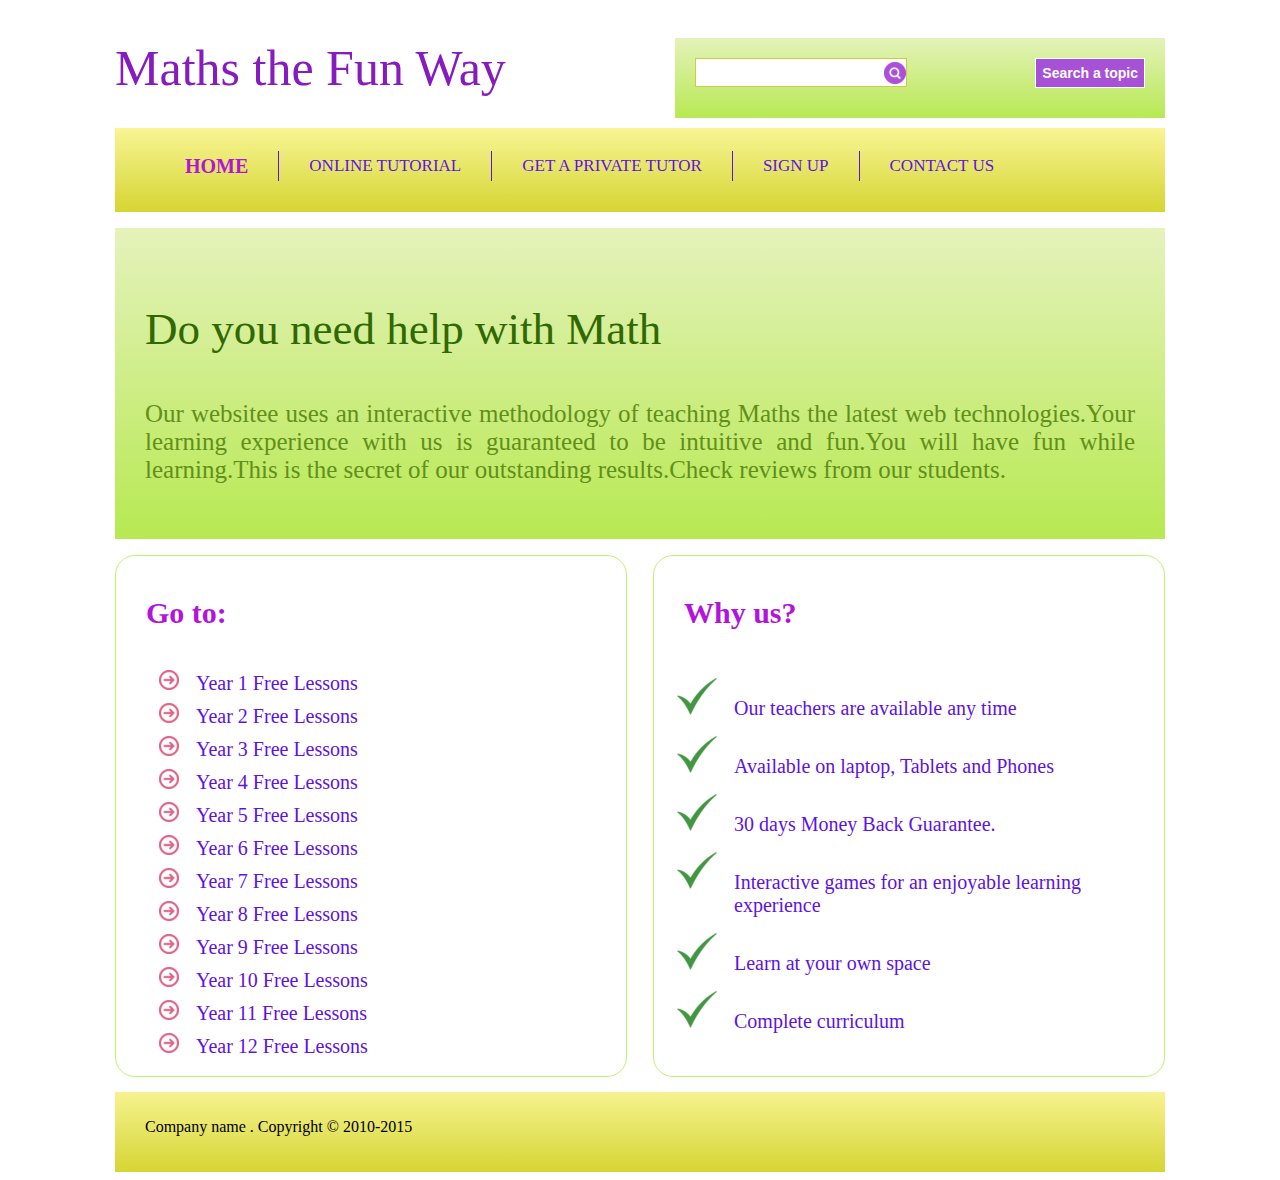
<file: 1.Math_Website/index.html>
<!DOCTYPE html>
<html>
    <head>
        <meta charset="utf-8">
        <title>Maths Website</title>
        <meta name="viewport" content="width=device-width, initial-scale=1.0, user-scalable=yes">
        <link rel="stylesheet" href="style.css">
    </head>
    <body>
        <div id="container">
            <div id="header">
            	<div id="brand">
            		<h1><a href="#">Maths the Fun Way</a></h1>
            	</div>
            	<div id="searchbox">
            		<form method="get">
            			<input type="text" class="text">
            			<input type="submit" value="Search a topic" class="submit">
            		</form>
            	</div>
            	<div class="clear">
            	</div>
            </div>
            <div id="menu">
            	<ul>
            		<li><a href="#" class="active">Home</a></li>
            		<li><a href="#">Online Tutorial</a></li>
            		<li><a href="#">Get a private tutor</a></li>
            		<li><a href="#">Sign Up</a></li>
            		<li><a href="#">Contact Us</a></li>
            	</ul>
            </div>
            <div id="introduction">
            	<h3>Do you need help with Math</h3>
            	<p>
            		Our websitee uses an interactive methodology of teaching Maths the latest web technologies.Your learning experience with us is guaranteed to be intuitive and fun.You will have fun while learning.This is the secret of our outstanding results.Check reviews from our students.
            	</p>
            </div>
            <div id="leftsidebar" class="sidebar">
            	<h3>Go to:</h3>
            	<ul>
            		<li><a href="#">Year 1 Free Lessons</a></li>
            		<li><a href="#">Year 2 Free Lessons</a></li>
            		<li><a href="#">Year 3 Free Lessons</a></li>
            		<li><a href="#">Year 4 Free Lessons</a></li>
            		<li><a href="#">Year 5 Free Lessons</a></li>
            		<li><a href="#">Year 6 Free Lessons</a></li>
            		<li><a href="#">Year 7 Free Lessons</a></li>
            		<li><a href="#">Year 8 Free Lessons</a></li>
            		<li><a href="#">Year 9 Free Lessons</a></li>
            		<li><a href="#">Year 10 Free Lessons</a></li>
            		<li><a href="#">Year 11 Free Lessons</a></li>
            		<li><a href="#">Year 12 Free Lessons</a></li>
            	</ul>
            </div>
            <div id="rightsidebar" class="sidebar">
            	<h3>Why us?</h3>
            	<ul>
            		<li><a href="#">Our teachers are available any time</a></li>
            		<li><a href="#">Available on laptop, Tablets and Phones</a></li>
            		<li><a href="#">30 days Money Back Guarantee.</a></li>
            		<li><a href="#">Interactive games for an enjoyable learning experience</a></li>
            		<li><a href="#">Learn at your own space</a></li>
            		<li><a href="#">Complete curriculum</a></li>
            	</ul>
            </div>
            <div class="clear"></div>
            <footer class="footer">
            	<div>
            		<p>Company name . Copyright &copy; 2010-2015</p>
            	</div>
            </footer>
        </div>
    </body>
</html>
</file>
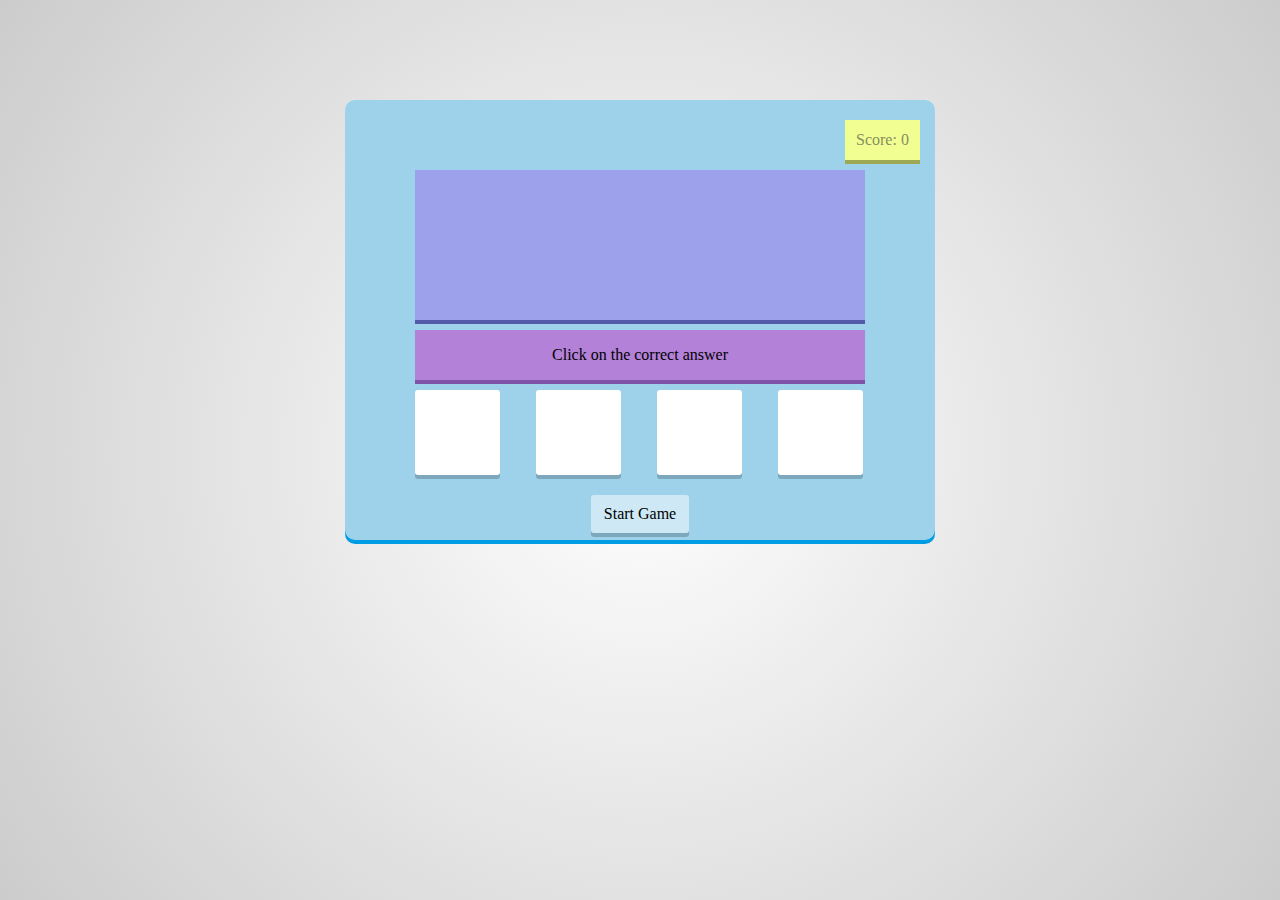
<file: 2.Math_Game/index.html>
<!DOCTYPE html>
<!DOCTYPE html>
<html>
<head>
	<title>Math Game</title>
	<meta charset="utf-8">
	<meta name="viewport" content="width=device-width, initial-scale=1, user-scalable=yes">
	<link rel="stylesheet" type="text/css" href="style.css">
</head>
<body>
	<div id="container">
		<div id="score">
			Score: <span id="scorevalue">0</span>
		</div>
		<div id="correct">
			Correct
		</div>
		<div id="wrong">
			Try Again
		</div>
		<div id="question">
			
		</div>
		<div id="instruction">
			Click on the correct answer
		</div>
		<div id="choices">
			<div id="box1" class="box"></div>
			<div id="box2" class="box"></div>
			<div id="box3" class="box"></div>
			<div id="box4" class="box"></div>
		</div>
		<div id="startrestart">
			Start Game
		</div>
		<div id="timeremaining">
			Time remaining: <span id="timeremainingvalue">60</span> sec
		</div>
		<div id="gameOver">
			
		</div>
	</div>
	<script type="text/javascript" src="javascript.js"></script>
</body>
</html>
</file>
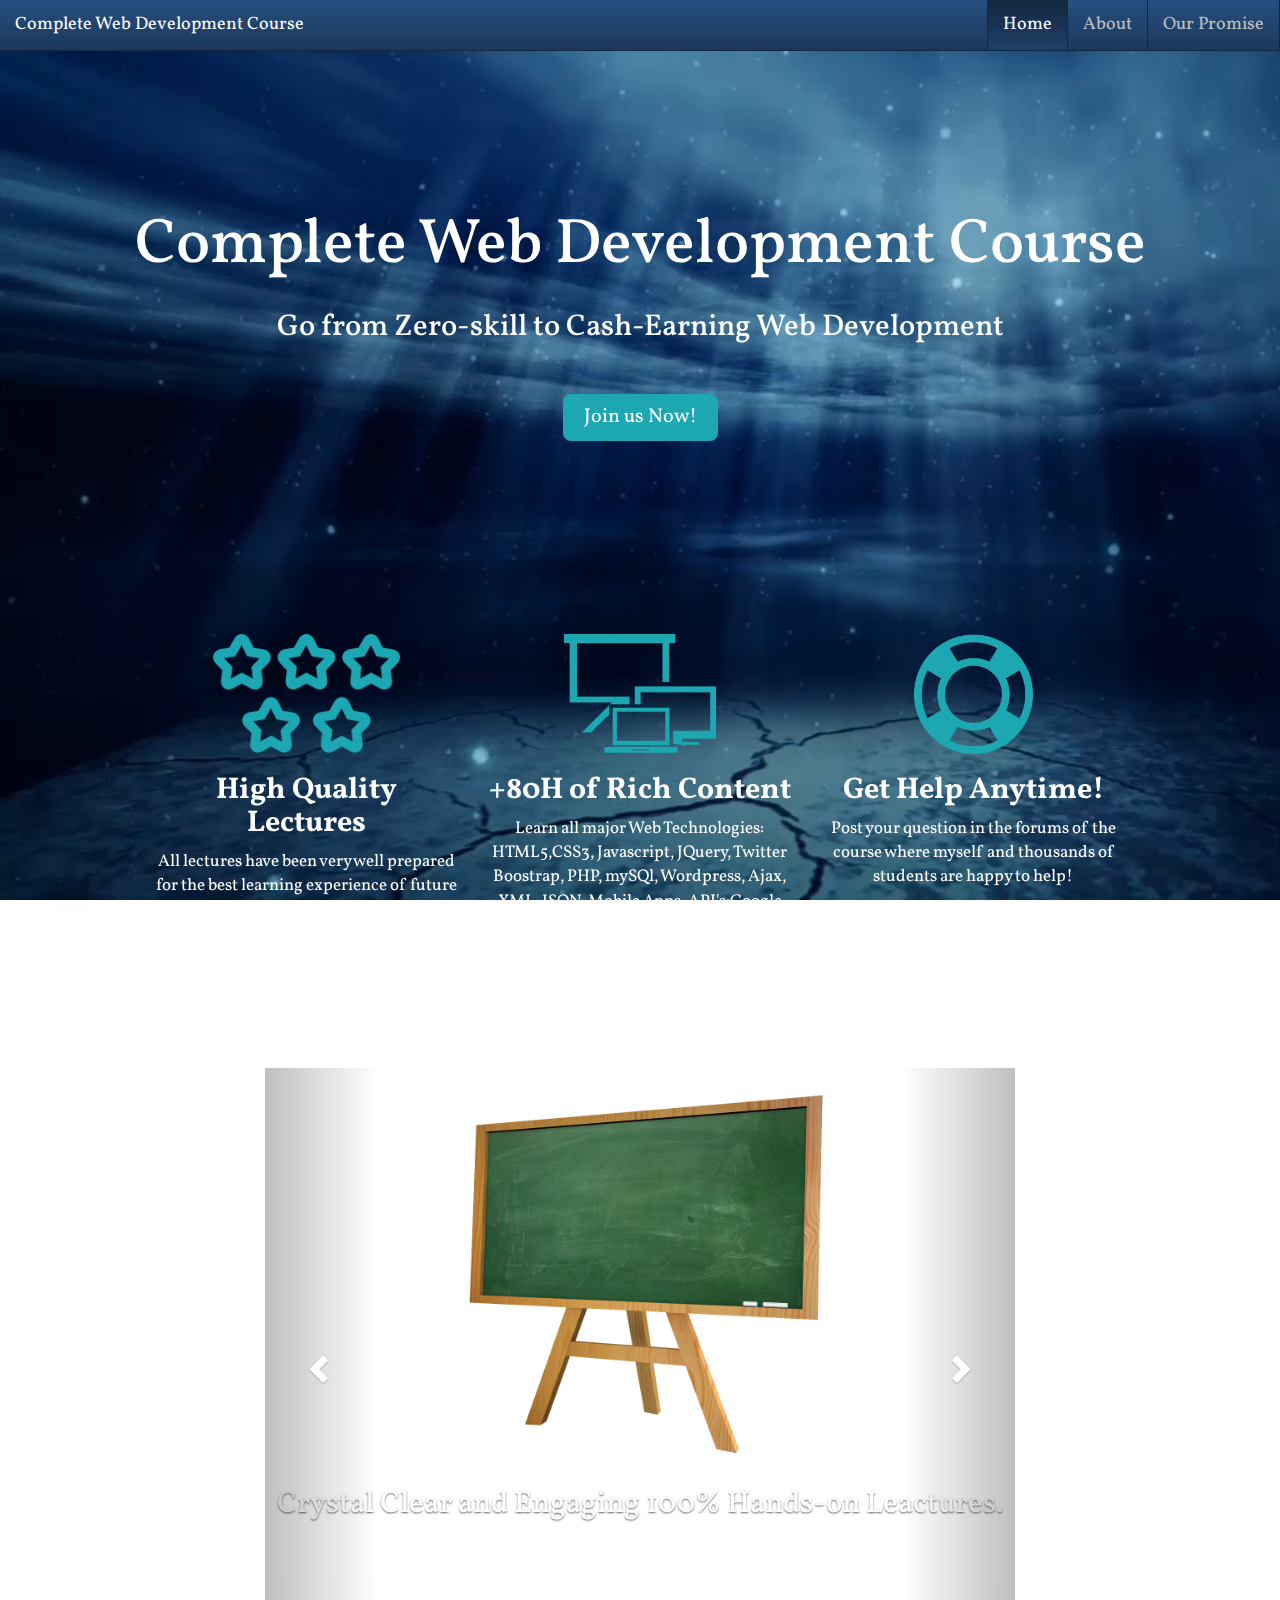
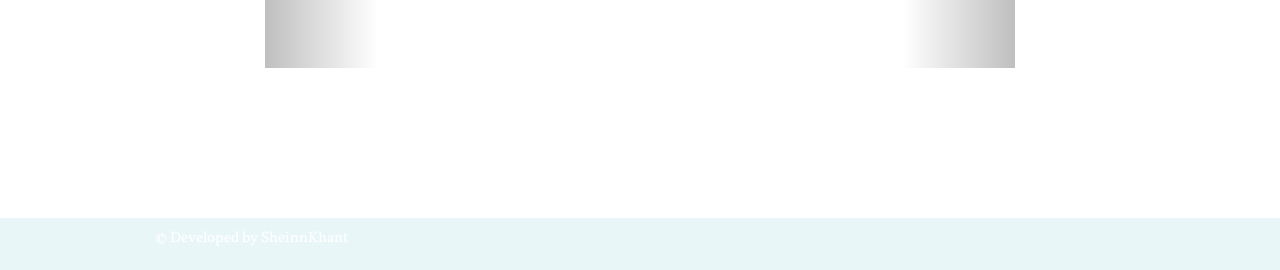
<file: 6.our_lovely_course/index.html>
<!DOCTYPE html>
<html lang="en">
  <head>
    <!-- Required meta tags -->
    <meta charset="utf-8">
    <meta http-equiv="X-UA-Compatible" content="IE-edge">
    <meta name="viewport" content="width=device-width, initial-scale=1, shrink-to-fit=no">

    <!-- Bootstrap CSS -->
    <link rel="stylesheet" href="css/bootstrap.min.css">
<!--     <link rel="stylesheet" href="https://stackpath.bootstrapcdn.com/bootstrap/4.5.3/css/bootstrap.min.css" integrity="sha384-TX8t27EcRE3e/ihU7zmQxVncDAy5uIKz4rEkgIXeMed4M0jlfIDPvg6uqKI2xXr2" crossorigin="anonymous"> -->
    <link rel="stylesheet" type="text/css" href="style.css">
    <link href="https://fonts.googleapis.com/css2?family=Vollkorn&display=swap" rel="stylesheet">
    <title>Our Lovely Course</title>
  </head>
  <body data-spy="scroll" data-target="#mynavBar">
    <!-- Add video to the body element -->

    <video autoplay loop muted id="bgvideo">
        <source src="images/nature_video.mp4" type="video/mp4">
    </video>

    <!-- Create navigation bar with scrollspy-->
    <nav role="navigation" class="navbar navbar-custom navbar-fixed-top" id="mynavBar">
        <div class="container-fluid">
            <div class="navbar-header">
                <a href="#" class="navbar-brand">
                    Complete Web Development Course
                </a>
                <button type="button" class="navbar-toggle" data-target="#navbarCollapse" data-toggle="collapse">
                    <span class="sr-only">Toggle Navigation</span>
                    <span class="icon-bar"></span>
                    <span class="icon-bar"></span>
                    <span class="icon-bar"></span>
                </button>
            </div>
            <div class="navbar-collapse collapse" id="navbarCollapse">
                <ul class="nav navbar-nav navbar-right">
                    <li class="active"><a href="#home">Home</a></li>
                    <li><a href="#about">About</a></li>
                    <li><a href="#promise">Our Promise</a></li>
                </ul>
            </div>
        </div>
    </nav>
    <!-- Create the home section with title,goal and joins us boutton -->

    <div class="jumbotron" id="home">
        <div class="container">
            <h1>Complete Web Development Course</h1>
            <h2>Go from Zero-skill to Cash-Earning Web Development</h2>
            <p><a href="#" class="btn">Join us Now!</a></p>
        </div>
    </div>
    <!-- Create about section showing course details using grid system -->
    <div id="about">
        <div class="container">
            <div class="row">
                <div class="col-md-4">
                    <img src="images/quality.png" class="aboutImage">
                    <h2>High Quality Lectures</h2>
                    <p>All lectures have been very well prepared for the best learning experience of future developers</p>
                </div>
                <div class="col-md-4">
                    <img src="images/tools.png" class="aboutImage">
                    <h2>+80H of Rich Content</h2>
                    <p>Learn all major Web Technologies: HTML5,CSS3, Javascript, JQuery, Twitter Boostrap, PHP, mySQl, Wordpress, Ajax, XML, JSON, Mobile Apps, API's:Google Maps, Facebook and MORE!</p>
                </div>
                <div class="col-md-4">
                    <img src="images/help.png" class="aboutImage">
                    <h2>Get Help Anytime!</h2>
                    <p>Post your question in the forums of the course where myself and thousands of students are happy to help!</p>
                </div>
            </div>
        </div>
    </div>
    <!-- Create Carousel -->
    <div class="container-fluid" id="promise">
        <div class="carousel slide" id="myCarousel" data-ride="carousel">
            <ol class="carousel-indicators">
                <li data-target="#myCarousel" data-slide-to="0" class="active"></li>
                <li data-target="#myCarousel" data-slide-to="1"></li>
                <li data-target="#myCarousel" data-slide-to="2"></li>
                <li data-target="#myCarousel" data-slide-to="3"></li>
                <li data-target="#myCarousel" data-slide-to="4"></li>
                <li data-target="#myCarousel" data-slide-to="5"></li>
                <li data-target="#myCarousel" data-slide-to="6"></li>
            </ol>
            <div class="carousel-inner">
                <div class="item active">
                    <img src="images/lecture.png">
                    <div class="carousel-caption">
                        <h2>Crystal Clear and Engaging 100% Hands-on Leactures.</h2>
                    </div>
                </div>
                <div class="item">
                    <img src="images/puzzle.jpg">
                    <div class="carousel-caption">
                        <h2>Full curriculum including all major Web Technologies: Font-End, Back end, Mobile Apps and API's.</h2>
                    </div>
                </div>
                <div class="item">
                    <img src="images/start.jpg">
                    <div class="carousel-caption">
                        <h2>Start from Zero-Skills! No prior Knowledge Required!</h2>
                    </div>
                </div>
                <div class="item">
                    <img src="images/projects.jpg">
                    <div class="carousel-caption">
                        <h2>Build over 15 real professional Websites, Games and Mobile apps.</h2>
                    </div>
                </div>
                <div class="item">
                    <img src="images/money.jpg">
                    <div class="carousel-caption">
                        <h2>Start Making money from week 1 and Earn over 30000$ by the time you finish the Course.</h2>
                    </div>
                </div>
                <div class="item">
                    <img src="images/skills.jpg">
                    <div class="carousel-caption">
                        <h2>Enhance your career and employability skills.</h2>
                    </div>
                </div>
                <div class="item">
                    <img src="images/time.jpg">
                    <div class="carousel-caption">
                        <h2>Lifetime access to all course material.</h2>
                    </div>
                </div>           
            </div>
            <a href="#myCarousel" class="left carousel-control" data-slide="prev">
                <span class="glyphicon glyphicon-chevron-left"></span>
                <span class="sr-only">Previous</span>
            </a>
            <a href="#myCarousel" class="right carousel-control" data-slide="next">
                <span class="glyphicon glyphicon-chevron-right"></span>
                <span class="sr-only">Next</span>
            </a>
        </div>
    </div>
    <!-- Add a footer for our website -->
    <div class="footer">
        <div class="container">
            <p>
                &copy; Developed by SheinnKhant
            </p>
        </div>
    </div>


    <script src="https://code.jquery.com/jquery-3.5.1.slim.min.js" integrity="sha384-DfXdz2htPH0lsSSs5nCTpuj/zy4C+OGpamoFVy38MVBnE+IbbVYUew+OrCXaRkfj" crossorigin="anonymous"></script>
    <script src="https://stackpath.bootstrapcdn.com/bootstrap/4.5.3/js/bootstrap.bundle.min.js" integrity="sha384-ho+j7jyWK8fNQe+A12Hb8AhRq26LrZ/JpcUGGOn+Y7RsweNrtN/tE3MoK7ZeZDyx" crossorigin="anonymous"></script>

    <!-- Option 2: jQuery, Popper.js, and Bootstrap JS
    <script src="https://code.jquery.com/jquery-3.5.1.slim.min.js" integrity="sha384-DfXdz2htPH0lsSSs5nCTpuj/zy4C+OGpamoFVy38MVBnE+IbbVYUew+OrCXaRkfj" crossorigin="anonymous"></script>
    <script src="https://cdn.jsdelivr.net/npm/popper.js@1.16.1/dist/umd/popper.min.js" integrity="sha384-9/reFTGAW83EW2RDu2S0VKaIzap3H66lZH81PoYlFhbGU+6BZp6G7niu735Sk7lN" crossorigin="anonymous"></script>
    <script src="https://stackpath.bootstrapcdn.com/bootstrap/4.5.3/js/bootstrap.min.js" integrity="sha384-w1Q4orYjBQndcko6MimVbzY0tgp4pWB4lZ7lr30WKz0vr/aWKhXdBNmNb5D92v7s" crossorigin="anonymous"></script>
    -->
    <script src="js/bootstrap.min.js"></script>
    <script>
        $(function(){
            $('.carousel').carousel({
                interval: 5000
            });
        });
    </script>
  </body>
</html>

<!-- images https://pixabay.com -->
<!-- https://www.pexels.com -->
</file>
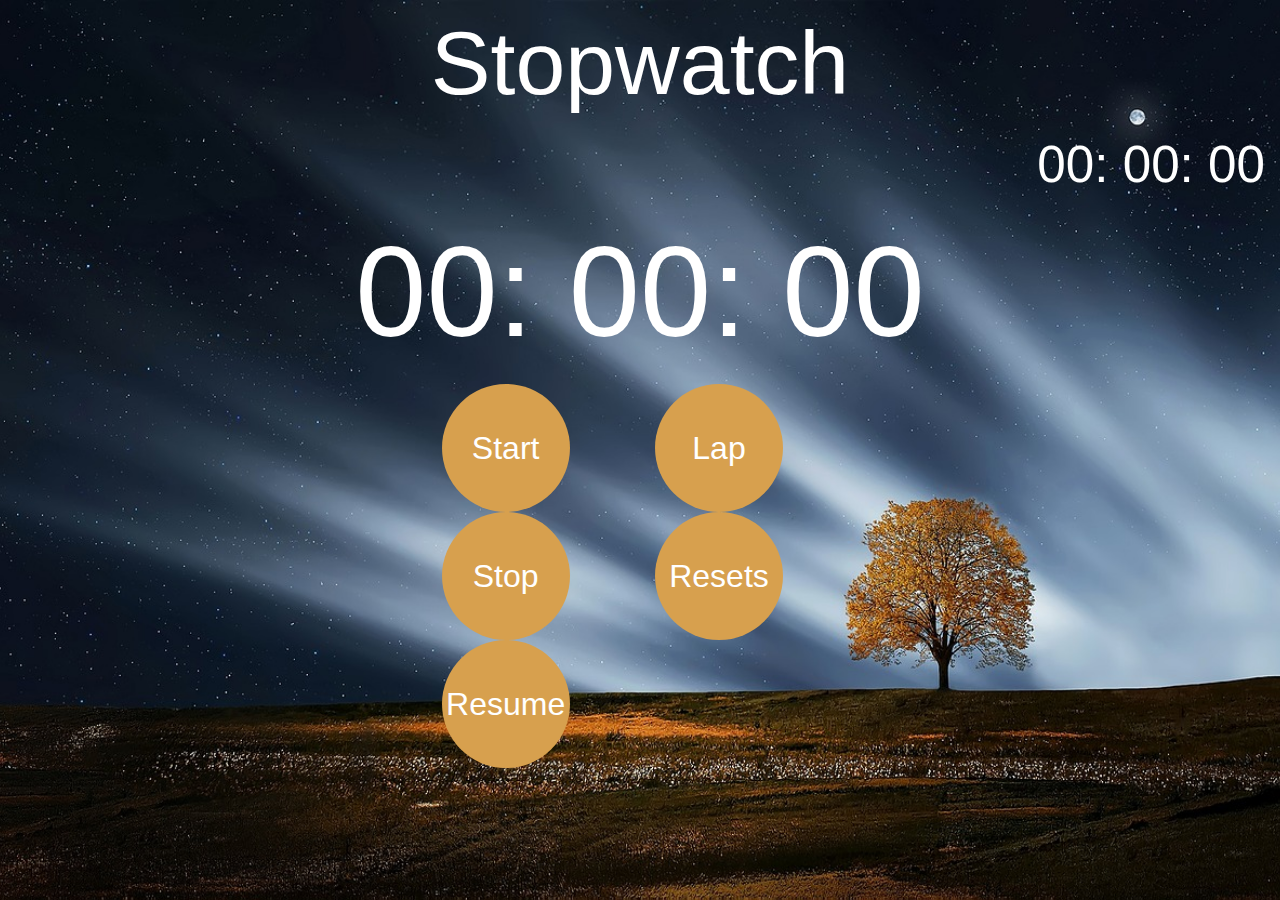
<file: 7.Stop_Watch/index.html>
<!DOCTYPE html>
<html lang="en">
  <head>
    <!-- Required meta tags -->
    <meta charset="utf-8">
    <meta http-equiv="X-UA-Compatible" content="IE-edge">
    <meta name="viewport" content="width=device-width, initial-scale=1, shrink-to-fit=no">

    <!-- Bootstrap CSS -->
    <link rel="stylesheet" href="css/bootstrap.min.css">
<!--     <link rel="stylesheet" href="https://stackpath.bootstrapcdn.com/bootstrap/4.5.3/css/bootstrap.min.css" integrity="sha384-TX8t27EcRE3e/ihU7zmQxVncDAy5uIKz4rEkgIXeMed4M0jlfIDPvg6uqKI2xXr2" crossorigin="anonymous"> -->
    <link rel="stylesheet" type="text/css" href="style.css">
    <link href="https://fonts.googleapis.com/css2?family=Vollkorn&display=swap" rel="stylesheet">
    <title>Stop Watch</title>
  </head>
  <body>
    <!-- title -->
    <div class="container-fluid">
        <div id="header">
            Stopwatch
        </div>
    
    <!-- lap time -->
    <div id="lap">
        <span id="lapminute">00</span>:
        <span id="lapsecond">00</span>:
        <span id="lapcentisecond">00</span>
    </div>
    <!-- Time -->
    <div id="time">
        <span id="timeminute">00</span>:
        <span id="timesecond">00</span>:
        <span id="timecentisecond">00</span>
    </div>

    <!-- Controls -->
    <div id="controlsContainer" class="row">
        <div class="col-xs-2 col-xs-offset-4">
            <div id="startButton" class="control">
                Start
            </div>
            <div id="stopButton" class="control">
                Stop
            </div>
            <div id="resumeButton" class="control">
                Resume
            </div>
        </div>
        <div class="col-xs-2">
            <div id="lapButton" class="control">
                Lap
            </div>
            <div id="resetButton" class="control">
                Resets
            </div>
        </div>
    </div>

    <!-- Laps -->
        <div id="laps">
            
        </div>
    </div>




    <script src="https://code.jquery.com/jquery-3.5.1.slim.min.js" integrity="sha384-DfXdz2htPH0lsSSs5nCTpuj/zy4C+OGpamoFVy38MVBnE+IbbVYUew+OrCXaRkfj" crossorigin="anonymous"></script>
    <script src="https://stackpath.bootstrapcdn.com/bootstrap/4.5.3/js/bootstrap.bundle.min.js" integrity="sha384-ho+j7jyWK8fNQe+A12Hb8AhRq26LrZ/JpcUGGOn+Y7RsweNrtN/tE3MoK7ZeZDyx" crossorigin="anonymous"></script>

    <!-- Option 2: jQuery, Popper.js, and Bootstrap JS
    <script src="https://code.jquery.com/jquery-3.5.1.slim.min.js" integrity="sha384-DfXdz2htPH0lsSSs5nCTpuj/zy4C+OGpamoFVy38MVBnE+IbbVYUew+OrCXaRkfj" crossorigin="anonymous"></script>
    <script src="https://cdn.jsdelivr.net/npm/popper.js@1.16.1/dist/umd/popper.min.js" integrity="sha384-9/reFTGAW83EW2RDu2S0VKaIzap3H66lZH81PoYlFhbGU+6BZp6G7niu735Sk7lN" crossorigin="anonymous"></script>
    <script src="https://stackpath.bootstrapcdn.com/bootstrap/4.5.3/js/bootstrap.min.js" integrity="sha384-w1Q4orYjBQndcko6MimVbzY0tgp4pWB4lZ7lr30WKz0vr/aWKhXdBNmNb5D92v7s" crossorigin="anonymous"></script>
    -->
    <script src="js/bootstrap.min.js"></script>
    <script src="stopwatch.js"></script>
  </body>
</html>

<!-- images https://pixabay.com -->
<!-- https://www.pexels.com -->
</file>
<file: 1.Math_Website/style.css>
body{
	font:Arial,Helvetica,sans-serif;
}
#container{
	width:1050px;
	/*border:1px solid grey;*/
	margin:0 auto;
}
#header{
	height:100px;
	padding:10px 0;
}

#brand{
	float:left;
}
h1 a{
	font-size: 50px;
	font-weight: 100;
	color:#861BBF;
	text-decoration: none;
}

#searchbox{
	float:right;
	background:linear-gradient(#E4F2B9,#B7E953);
	width:450px;
	height:60px;
	padding:20px 20px 0 20px;
	margin-top:20px;
}

.text{
	float:left;
	width:200px;
	padding:5px;
	font-size:15px;
	color:#E36A0C;
	background: white url(images/search.png) right center no-repeat;
	border:1px solid #C8D03E;
}

.submit{
	float:right;
	padding:6px;
	font-weight:bold;
	color:white;
	background:#A751D6;
	font-size:14px;
	border:1px solid #FFF;
}
.clear{
	clear:both;
}

#menu{
	height:70px;
	background: linear-gradient(#F8F594,#D5D533);
	padding:7px 0;
}
ul{
	list-style:none;
}
#menu ul li{
	float:left;
	padding:0 30px;
	height:30px;
	border-right:1px solid #5d12e7;
}

#menu ul li:last-child{
	border-right:none;
}

#menu ul li a{
	text-decoration: none;
	text-transform:uppercase;
	font-size:17px;
	color:#5d12e7;
	line-height:30px;
	-webkit-transition: font-size 0.3s ease;
	-moz-transition: font-size 0.3s ease;
	-o-transition: font-size 0.3s ease;
	-ms-transition: font-size 0.3s ease;
	transition: font-size 0.3s ease;
}

#menu ul li a:hover, #menu ul li a.active{
	font-size:20px;
	font-weight:bold;
	color:#B314DB;
}

#introduction{
	background:linear-gradient(#E5F2BB,#B7E952);
	padding:30px;
	margin:16px 0;
}

#introduction h3{
	font-size:45px;
	color:#316901;
	font-weight:normal;
}

#introduction p{
	font-size:25px;
	color:#628F19;
	text-align:justify;
}

.sidebar{
	height:500px;
	width:450px;
	border:1px solid #BAF46F;
	border-radius:20px;
	padding:10px 30px;
}

.sidebar h3{
	font-size:30px;
	color:#B314DB;
}

.sidebar ul{
	padding-top:8px;
}

#leftsidebar ul li{
	padding:2px 0 6px 10px;
	list-style-image:url(images/arrow.png);
}

#rightsidebar ul li{
	padding:10px 0 6px 10px;
	list-style-image: url(images/tick.png);
}

.sidebar ul li a{
	text-decoration:none;
	font-size:20px;
	color:#5d12e7;
	-webkit-transition: font-size 0.3s ease;
	-moz-transition: font-size 0.3s ease;
	-o-transition: font-size 0.3s ease;
	-ms-transition: font-size 0.3s ease;
	transition: font-size 0.3s ease;
}
.sidebar ul li a:hover, .sidebar ul li a.active{
	font-size:23px;
	text-decoration:none;
	color:#B314DB;
	font-weight:bold;
}

#leftsidebar{
	float:left;
}

#rightsidebar{
	float:right;
}

.footer{
	height:60px;
	background:linear-gradient(#F6F390,#D5D533);
	padding:10px 30px;
	margin-top:15px;
}
</file>
<file: 2.Math_Game/style.css>
html{
	height:100%;
	background:-webkit-radial-gradient(circle,#fff,#ccc);
	background:-o-radial-gradient(circle,#fff,#ccc);
	background:-moz-radial-gradient(circle,#fff,#ccc);
	background:radial-gradient(circle,#fff,#ccc);
}
#container{
	height:400px;
	width:550px;
	background-color:#9DD2EA;
	margin:100px auto;
	padding:20px;
	border-radius:10px;
	box-shadow:0px 4px 0px #009de4;
	-moz-box-shadow:0px 4px 0px #009de4;
	-webkit-box-shadow:0px 4px 0px #009de4;
	position:relative;
}

#score{
	background-color:#F1FF92;
	color:#888E5F;
	padding:11px;
	position:absolute;
	left:500px;
	box-shadow:0px 4px #9da853;
}

#correct{
	position:absolute;
	background-color:#42e252;
	color:white;
	padding:11px;
	left:250px;
	display: none;
}
#wrong{
	position:absolute;
	background-color:#de401a;
	color:white;
	padding:11px;
	left:250px;
	display:none;
}

#question{
	width:450px;
	height:150px;
	margin:50px auto 10px auto;
	background-color:#9DA0EA;
	box-shadow:0px 4px #535aa8;
	font-size:100px;
	text-align:center;
	font-family:cursive,sans-serif;
	color:black;
	line-height: 150px
}

#instruction{
	width:450px;
	height:50px;
	background-color:#B481D9;
	margin:10px auto;
	text-align:center;
	line-height:50px;
	box-shadow:0px 4px #8153a8;
}

#choices{
	width:450px;
	height:100px;
	margin:5px auto;
}

.box{
	width:85px;
	height:85px;
	background-color:white;
	float:left;
	margin-right: 36px;
	border-radius:3px;
	cursor:pointer;
	box-shadow:0px 4px rgba(0,0,0,0.2);
	text-align: center;
	line-height: 85px;
	transition: all 0.3s;
	-webkit-transition: all 0.3s;
	-moz-transition: all 0.3s;
	-o-transition: all 0.3s;
	-ms-transition: all 0.3s;
	position: relative;
}

.box:hover, #startrestart:hover{
	background-color: #9C89F6;
	color:white;
	box-shadow: 0px 4px #6B54D3;
}

.box:active, #startrestart:active{
	box-shadow:0 0 #6B54D3;
	top:4px;
}

#box4{
	margin-right:0px;
}

#startrestart{
	width:78px;
	background-color:rgba(255,255,255,0.5);
	margin:0 auto;
	padding:10px;
	border-radius:3px;
	cursor:pointer;
	box-shadow:0px 4px rgba(0,0,0,0.2);
	text-align: center;
	transition: all 0.3s;
	-webkit-transition: all 0.3s;
	-moz-transition: all 0.3s;
	-o-transition: all 0.3s;
	-ms-transition: all 0.3s;
	position: relative;
}

#timeremaining{
	width:152px;
	padding:10px;
	position:absolute;
	top:395px;
	left:400px;
	background-color:rgba(181,235,36,0.78);
	border-radius:3px;
	box-shadow:0px 4px rgba(0,0,0,0.2);
	-webkit-box-shadow:0px 4px rgba(0,0,0,0.2);
	-moz-box-shadow:0px 4px rgba(0,0,0,0.2);
	/*visibility: hidden;*/
	display: none;
}

#gameOver{
	width:500px;
	height:200px;
	background:linear-gradient(#F3CA6B,#F3706C);
	background:-webkit-linear-gradient(#F3CA6B,#F3706C);
	background:-o-linear-gradient(#F3CA6B,#F3706C);
	background:-moz-linear-gradient(#F3CA6B,#F3706C);
	color:white;
	font-size:2.5em;
	text-align: center;
	text-transform: uppercase;
	position:absolute;
	top:100px;
	left:45px;
	z-index: 2;
	display: none;

}
</file>
<file: 6.our_lovely_course/style.css>
/*Body:
Give the body element a relative postion for the scrollspy family to the whole page*/
body{
	font-family:'Vollkorn', sans-serif;
	position:relative;
}
/*Video:
-Set the video as background, make it fixed.
-make sure it appears behind all elements.
-make it spread across the whole webpage*/
video#bgvideo{
	position:fixed;
	min-height: 100%;
	min-width: 100%;
	z-index: -100;
}

/*Video does not work in small devices: -Hide the video and set pictures as background (use media queries) -make it spread accross the whole webpage*/
/*@media (max-device-width:768px){
	body{
		background:url();
	}
	#bgvideo{
		display:none;
	}
}
*/

/*Style the home section and elements inside it - reduce the margin-bottom of h1 and h2. - style the button and its hover state*/
#home{
	background-color:transparent;
	color:#fff;
	text-align:center;
	padding-top:15%;
}

#home h1{
	margin-bottom:30px;
}

#home h2{
	margin-bottom:50px;
}

#home .btn{
	background-color:rgb(29,167,179);
	color:#fff;
	font-size:20px;
	padding:8px 20px;
	border-radius:8px;
}

#home .btn:hover{
	background-color:rgb(29,167,179,0.5);
}
/*Style the about section:-add padding-top so that the nav link is active before the carouse hits the top border of the page - limit its width in big devices to 1000px -make headings bold and set the dimensions of pictures*/
.container{
	max-width:1000px;
}
#about{
	color:#fff;
	text-align:center;
	padding-top:100px;
}
#about h2{
	font-weight:bold;
}
#about p{
	font-size:17px;
	margin-bottom:30px;
}
.aboutImage{
	height:120px;
}
/*Style the promise section:-add padding-top for early activation of the nav link.-set the width of the carousel and center it - set the height of pictures and center them inside- Move the carousel caption under the pictures*/

#promise{
	padding-top:100px;
}
#myCarousel{
	width:60%;
	margin:0 auto;
}
.carousel-inner .item img{
	height:400px;
	margin:0 auto;
}

.carousel-caption{
	position:relative;
	left:auto;
	right:auto;
	height:200px;
}
/*STyle the pictures and nav-brand for different screens*/

@media (max-width:786px){
	.carousel-inner .item img{
		height:300px;
	}
	.carousel-inner h2{
		font-size:23px;
	}
}
@media (max-width:400px){
	.carousel-inner .item img{
		height:200px;
	}
	.carousel-inner h2{
		font-size:17px;
	}
	.navbar-brand, .nav li a{
		font-size:12px;
	}
}
/*Style the footer*/
.footer{
	background-color:rgba(29,167,179,0.1);
	color:white;
	padding:10px 0;
	margin-top:150px;
	font-size:15px;
}


/*Style the navigation bar using a navbar css generator*/

.navbar-custom {
  font-size:18px;
  background-color: #1b3759;
  border-color: #132740;
  background-image: -webkit-gradient(linear, left 0%, left 100%, from(#274f80), to(#1b3759));
  background-image: -webkit-linear-gradient(top, #274f80, 0%, #1b3759, 100%);
  background-image: -moz-linear-gradient(top, #274f80 0%, #1b3759 100%);
  background-image: linear-gradient(to bottom, #274f80 0%, #1b3759 100%);
  background-repeat: repeat-x;
  filter: progid:DXImageTransform.Microsoft.gradient(startColorstr='#ff274f80', endColorstr='#ff1b3759', GradientType=0);
}
.navbar-custom .navbar-brand {
  color: #fff;
}
.navbar-custom .navbar-brand:hover,
.navbar-custom .navbar-brand:focus {
  color: #fff;
  background-color: transparent;
}
.navbar-custom .navbar-text {
  color: #c0c0c0;
}
.navbar-custom .navbar-nav > li:last-child > a {
  border-right: 1px solid #132740;
}
.navbar-custom .navbar-nav > li > a {
  color: #c0c0c0;
  border-left: 1px solid #132740;
}
.navbar-custom .navbar-nav > li > a:hover,
.navbar-custom .navbar-nav > li > a:focus {
  color: #ffffff;
  background-color: transparent;
}
.navbar-custom .navbar-nav > .active > a,
.navbar-custom .navbar-nav > .active > a:hover,
.navbar-custom .navbar-nav > .active > a:focus {
  color: #ffffff;
  background-color: #132740;
  background-image: -webkit-gradient(linear, left 0%, left 100%, from(#132740), to(#1f3f67));
  background-image: -webkit-linear-gradient(top, #132740, 0%, #1f3f67, 100%);
  background-image: -moz-linear-gradient(top, #132740 0%, #1f3f67 100%);
  background-image: linear-gradient(to bottom, #132740 0%, #1f3f67 100%);
  background-repeat: repeat-x;
  filter: progid:DXImageTransform.Microsoft.gradient(startColorstr='#ff132740', endColorstr='#ff1f3f67', GradientType=0);
}
.navbar-custom .navbar-nav > .disabled > a,
.navbar-custom .navbar-nav > .disabled > a:hover,
.navbar-custom .navbar-nav > .disabled > a:focus {
  color: #cccccc;
  background-color: transparent;
}
.navbar-custom .navbar-toggle {
  border-color: #dddddd;
}
.navbar-custom .navbar-toggle:hover,
.navbar-custom .navbar-toggle:focus {
  background-color: #dddddd;
}
.navbar-custom .navbar-toggle .icon-bar {
  background-color: #cccccc;
}
.navbar-custom .navbar-collapse,
.navbar-custom .navbar-form {
  border-color: #13263e;
}
.navbar-custom .navbar-nav > .dropdown > a:hover .caret,
.navbar-custom .navbar-nav > .dropdown > a:focus .caret {
  border-top-color: #ffffff;
  border-bottom-color: #ffffff;
}
.navbar-custom .navbar-nav > .open > a,
.navbar-custom .navbar-nav > .open > a:hover,
.navbar-custom .navbar-nav > .open > a:focus {
  background-color: #132740;
  color: #ffffff;
}
.navbar-custom .navbar-nav > .open > a .caret,
.navbar-custom .navbar-nav > .open > a:hover .caret,
.navbar-custom .navbar-nav > .open > a:focus .caret {
  border-top-color: #ffffff;
  border-bottom-color: #ffffff;
}
.navbar-custom .navbar-nav > .dropdown > a .caret {
  border-top-color: #c0c0c0;
  border-bottom-color: #c0c0c0;
}
@media (max-width: 767) {
  .navbar-custom .navbar-nav .open .dropdown-menu > li > a {
    color: #c0c0c0;
  }
  .navbar-custom .navbar-nav .open .dropdown-menu > li > a:hover,
  .navbar-custom .navbar-nav .open .dropdown-menu > li > a:focus {
    color: #ffffff;
    background-color: transparent;
  }
  .navbar-custom .navbar-nav .open .dropdown-menu > .active > a,
  .navbar-custom .navbar-nav .open .dropdown-menu > .active > a:hover,
  .navbar-custom .navbar-nav .open .dropdown-menu > .active > a:focus {
    color: #ffffff;
    background-color: #132740;
  }
  .navbar-custom .navbar-nav .open .dropdown-menu > .disabled > a,
  .navbar-custom .navbar-nav .open .dropdown-menu > .disabled > a:hover,
  .navbar-custom .navbar-nav .open .dropdown-menu > .disabled > a:focus {
    color: #cccccc;
    background-color: transparent;
  }
}
.navbar-custom .navbar-link {
  color: #c0c0c0;
}
.navbar-custom .navbar-link:hover {
  color: #ffffff;
}
</file>
<file: 7.Stop_Watch/style.css>
body{
  background:url(images/tree.jpg) center center fixed;
  background-size: cover;
  color:#fff;
}

/*title*/
#header{
  text-align: center;
  font-size: 7vw;
}

/*lap time*/
#lap{
  text-align: right;
  font-size:4vw;
}

/*Time*/
#time{
  text-align:center;
  font-size:10vw;
}

/*Button*/
#controlsContainer{
  margin-bottom:100px;
}

.control{
  color:#fff;
  background-color:#d7A04e;
  height:10vw;
  width:10vw;
  border-radius:100%;
  line-height:10vw;
  text-align: center;
  font-size:2.5vw;
  cursor:pointer;
}
.control:active{
  background-color:#fff;
  color:#d7A04e;
}

/*laps*/

#laps{
  max-height:270px;
  overflow-y:scroll;
}

.lap{
   height: 50px;
   border-bottom: 1px solid #fff;
   margin:15px;
}

.laptimetitle{
  font-size:1.5em;
  float:left;
}

.laptime{
  font-size:2em;
  float:right;
}
</file>
